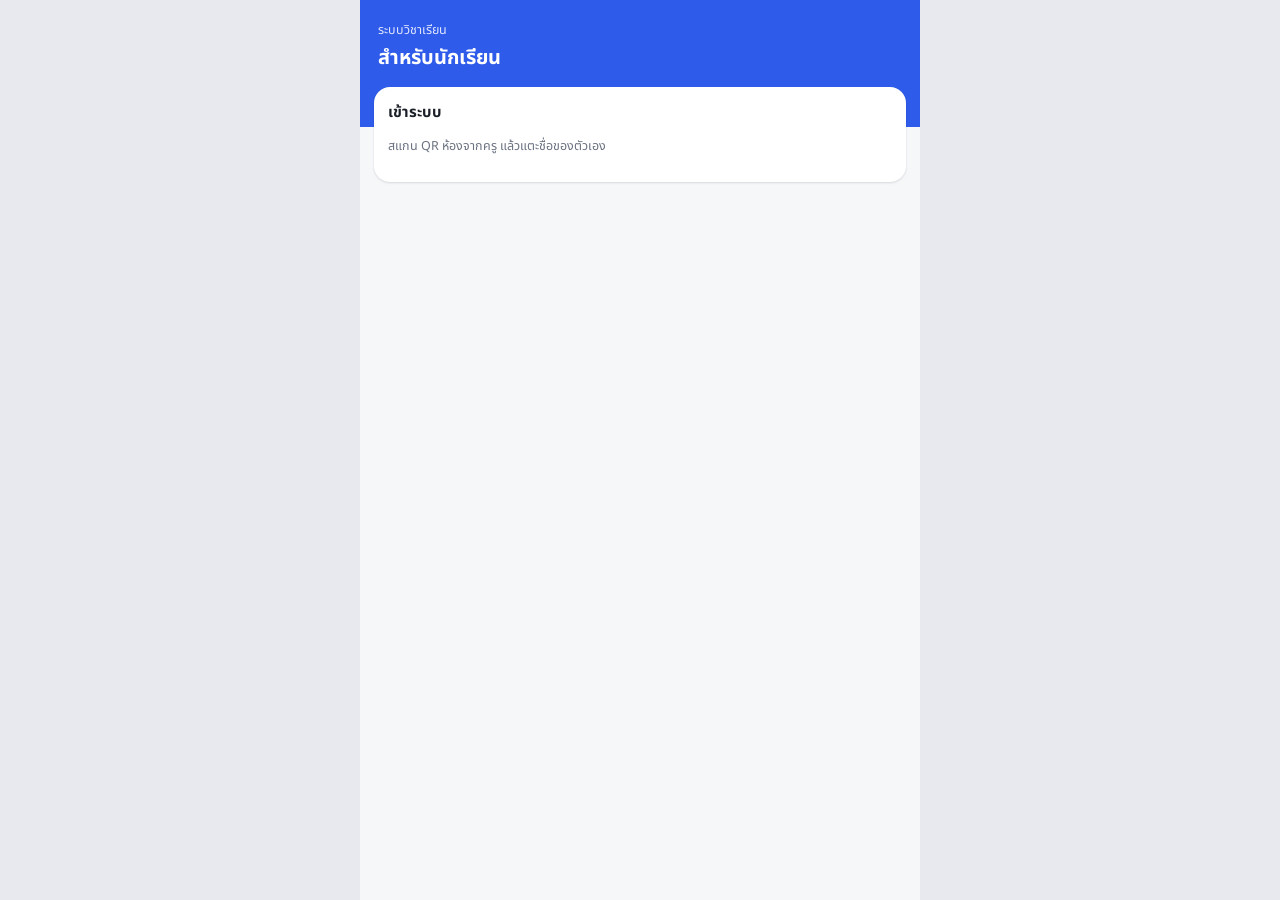
<file: index.html>
<!doctype html>
<html lang="th">
<head>
<meta charset="utf-8">
<meta name="viewport" content="width=device-width, initial-scale=1, viewport-fit=cover">
<meta name="theme-color" content="#2f5bea">
<title>ระบบวิชาเรียน</title>
<link rel="preconnect" href="https://fonts.googleapis.com">
<link rel="preconnect" href="https://fonts.gstatic.com" crossorigin>
<link href="https://fonts.googleapis.com/css2?family=Noto+Sans+Thai:wght@400;500;600;700;800&family=Noto+Sans+Thai+Looped:wght@700&display=swap" rel="stylesheet">
<link rel="stylesheet" href="css/theme.css">
<script src="config.js"></script>
</head>
<body>
<div class="app" id="app"><div class="loading">กำลังโหลด…</div></div>
<script type="module" src="js/app.js"></script>
</body>
</html>
</file>
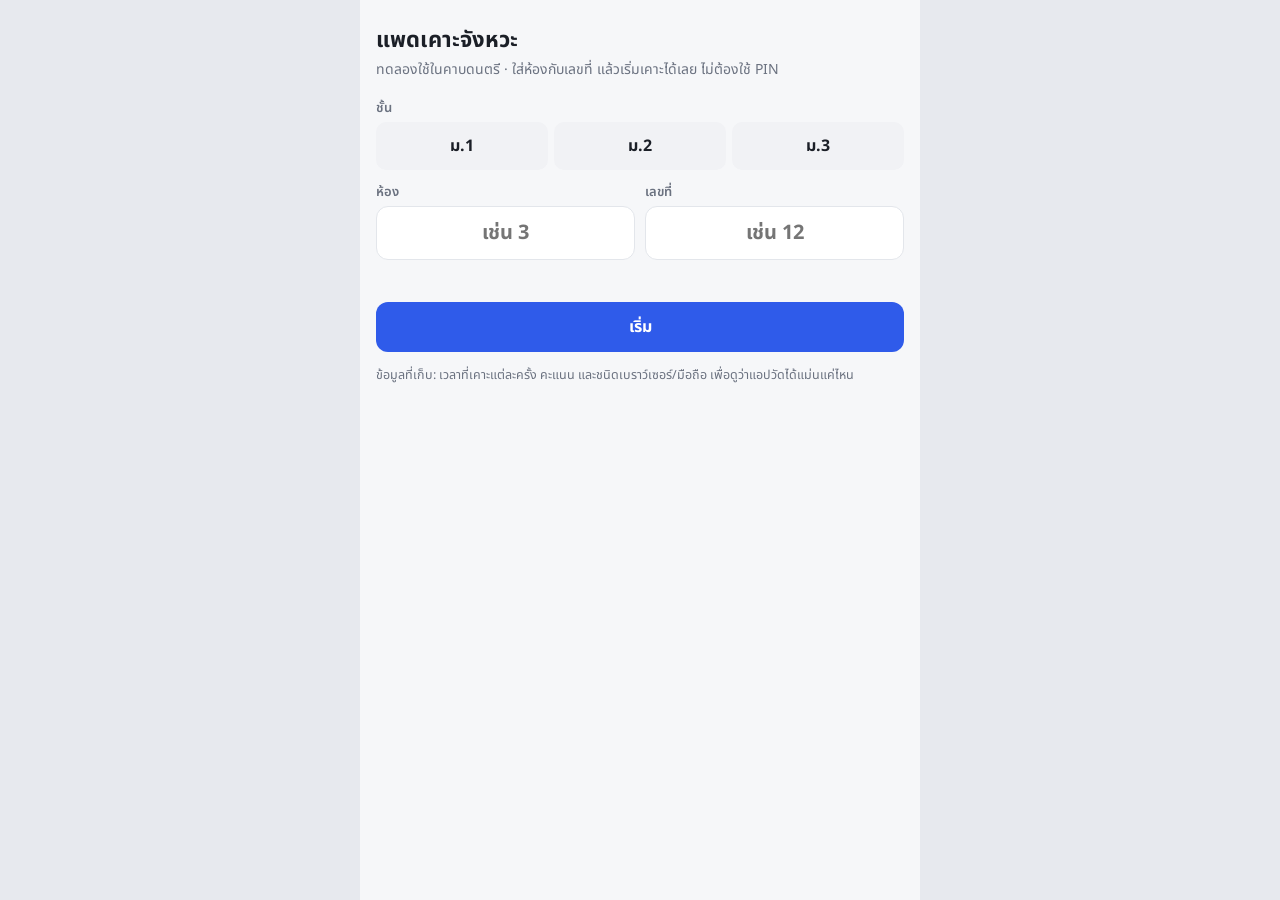
<file: music/index.html>
<!doctype html>
<html lang="th">
<head>
<meta charset="utf-8">
<meta name="viewport" content="width=device-width, initial-scale=1, viewport-fit=cover">
<meta name="theme-color" content="#1b1f27">
<title>แพดเคาะจังหวะ</title>
<link rel="preconnect" href="https://fonts.googleapis.com">
<link rel="preconnect" href="https://fonts.gstatic.com" crossorigin>
<link href="https://fonts.googleapis.com/css2?family=Noto+Sans+Thai:wght@400;500;600;700;800&display=swap" rel="stylesheet">
<link rel="stylesheet" href="../css/theme.css">
<link rel="stylesheet" href="music.css">
<script src="../config.js"></script>
</head>
<body>
<div class="app mt" id="app"><div class="loading">กำลังโหลด…</div></div>
<script type="module" src="pad.js"></script>
</body>
</html>
</file>
<file: css/theme.css>
/* ระบบวิชาเรียน — ชุดหน้าตากลาง (ยึดเดโม หน้า1-เดโม-ใหม่ / สั่งงาน-ส่งงาน-เดโม) */
:root{
  --page:#e7e9ee; --bg:#f6f7f9; --card:#ffffff; --ink:#1b1f27; --mute:#6b7280; --line:#e3e6eb;
  --pri:#2f5bea; --pri-soft:#e9eefe;
  --ok:#1f9d55; --ok-soft:#e6f6ec;
  --l1:#c78a00; --l1-soft:#fff5d6;
  --l2:#e2621b; --l2-soft:#ffeadb;
  --leave:#1d7fc4; --leave-soft:#e3f1fb;
  --act:#7b4ddb; --act-soft:#efe8fd;
  --abs:#d6343a; --abs-soft:#fde8e8;
  --shadow:0 1px 2px rgba(16,24,40,.06),0 1px 3px rgba(16,24,40,.08);
}
*{box-sizing:border-box;-webkit-tap-highlight-color:transparent}
html,body{margin:0;height:100%}
body{background:var(--page);font-family:"Noto Sans Thai",system-ui,sans-serif;color:var(--ink);font-size:15px}
button{font:inherit;color:inherit;cursor:pointer;border:0;background:none}
input,select,textarea{font:inherit;color:inherit}
a{color:var(--pri)}

/* ---------- กรอบแอป ---------- */
.app{max-width:560px;margin:0 auto;height:100vh;height:100dvh;background:var(--bg);position:relative;display:flex;flex-direction:column;overflow:hidden}
.body{flex:1;overflow-y:auto;padding-bottom:90px}
.pad{padding:12px}
.loading{padding:40px 16px;text-align:center;color:var(--mute)}

/* ---------- หัวจอ ---------- */
.hd{background:#fff;padding:10px 12px;border-bottom:1px solid var(--line);flex:none}
.hrow{display:flex;align-items:center;gap:8px}
.back{font-size:22px;padding:4px 8px 4px 0;line-height:1}
.cls{flex:1;min-width:0}
.cls b{font-size:17px;display:block;line-height:1.2}
.cls small{color:var(--mute);font-size:12.5px}
.pill{display:inline-flex;align-items:center;gap:4px;border-radius:999px;padding:4px 10px;font-size:12.5px;font-weight:600;white-space:nowrap}
.sync.ok{background:var(--ok-soft);color:var(--ok)}
.sync.off{background:#fff1e0;color:#b45309}
.sync.busy{background:var(--pri-soft);color:var(--pri)}

/* ---------- กล่องสีบอกความหมายการแตะ ---------- */
.phase{margin-top:10px;border-radius:16px;padding:10px 12px;display:flex;gap:10px;align-items:center;background:var(--pri-soft);transition:background .3s}
.phase .pl{flex:1;min-width:0}
.tapmean{font-size:22px;font-weight:800;line-height:1.15}
.tapmean em{font-style:normal;padding:0 8px;border-radius:8px;background:#fff}
.psub{font-size:12.5px;color:#3a4255;margin-top:3px}
.pbtn{display:flex;flex-direction:column;align-items:center;gap:2px}
.pbtn button{background:var(--pri);color:#fff;font-weight:700;border-radius:12px;padding:10px 18px;font-size:16px;box-shadow:var(--shadow);min-height:44px}
.pbtn small{font-size:11px;color:#3a4255;text-align:center;max-width:110px;line-height:1.25}
.phase.p2{background:var(--l1-soft)}
.phase.p2 .pbtn button{background:#a46f00}
.phase.late{background:var(--abs-soft)}
.phase.late .pbtn button{background:var(--abs)}
.phase.done{background:#eef0f3}

.counts{display:flex;gap:6px;flex-wrap:wrap;margin-top:8px}
.cnt{font-size:12px;border-radius:999px;padding:2px 9px;background:#f1f2f5;color:#3a4255}
.cnt b{font-weight:700}
.cnt.c-ok{background:var(--ok-soft);color:var(--ok)}
.cnt.c-l{background:var(--l1-soft);color:#8a5f00}
.cnt.c-l2{background:var(--l2-soft);color:var(--l2)}
.cnt.c-lv{background:var(--leave-soft);color:var(--leave)}
.cnt.c-act{background:var(--act-soft);color:var(--act)}
.cnt.c-abs{background:var(--abs-soft);color:var(--abs)}

/* ---------- ปุ่ม / ฟอร์ม ---------- */
.btn{border-radius:10px;padding:10px 14px;font-weight:600;font-size:14px;background:#f1f2f5;min-height:44px}
.btn.pri{background:var(--pri);color:#fff}
.btn.ok{background:var(--ok);color:#fff}
.btn.danger{background:var(--abs-soft);color:var(--abs)}
.btn.big{width:100%;font-size:16px;font-weight:700;padding:13px;border-radius:12px}
.btn:disabled{opacity:.5}
.field{display:block;margin:0 0 12px}
.field>span{display:block;font-size:13px;color:var(--mute);margin-bottom:4px;font-weight:600}
.field input,.field select,.field textarea{width:100%;padding:11px 12px;border:1px solid var(--line);border-radius:12px;background:#fff;min-height:44px}
.field input:focus,.field select:focus,.field textarea:focus{outline:none;border-color:var(--pri)}
.chips{display:flex;gap:6px;flex-wrap:wrap}
.chip{border-radius:10px;padding:9px 13px;font-weight:700;font-size:14px;background:#f1f2f5;min-height:40px}
.chip.sel{background:var(--pri);color:#fff}
.chip.l1{background:var(--l1-soft);color:#8a5f00}
.chip.l2{background:var(--l2-soft);color:var(--l2)}
.errmsg{color:var(--abs);font-size:13px;text-align:center;min-height:18px;margin:6px 0}
.hint{color:var(--mute);font-size:12.5px}
.empty{color:var(--mute);text-align:center;padding:28px 0;font-size:14px}

/* ---------- การ์ดทั่วไป / รายการ ---------- */
.s-card{background:#fff;border-radius:16px;padding:14px;box-shadow:var(--shadow);margin-bottom:10px}
.s-card h4{margin:0 0 8px;font-size:15px}
.sec-t{font-size:13px;font-weight:700;color:var(--mute);margin:14px 2px 6px}
.room{display:flex;align-items:center;gap:10px;width:100%;text-align:left;background:#fff;border-radius:14px;padding:12px 14px;box-shadow:var(--shadow);margin-bottom:8px;min-height:56px}
.room b{font-size:17px}
.room .grow{flex:1;min-width:0}
.room small{display:block;color:var(--mute);font-size:12.5px}
.room .live{background:var(--ok-soft);color:var(--ok);border-radius:999px;padding:2px 9px;font-size:12px;font-weight:700}
.lrow{display:flex;align-items:center;gap:10px;padding:10px 4px;border-bottom:1px solid var(--line);width:100%;text-align:left}
.lrow .no{width:26px;color:var(--mute);font-size:12px;text-align:right;flex:none}
.lrow .who{flex:1;min-width:0}
.lrow .who b{font-size:15px}
.lrow .who small{display:block;color:var(--mute);font-size:12px}
.tag{border-radius:8px;padding:2px 10px;font-size:12.5px;font-weight:700;white-space:nowrap}
.t-ok{background:var(--ok-soft);color:var(--ok)}
.t-l1{background:var(--l1-soft);color:#8a5f00}
.t-l2{background:var(--l2-soft);color:var(--l2)}
.t-lv{background:var(--leave-soft);color:var(--leave)}
.t-act{background:var(--act-soft);color:var(--act)}
.t-abs{background:var(--abs-soft);color:var(--abs)}
.t-none{background:#f1f2f5;color:var(--mute)}
.tabs{display:flex;gap:6px;margin-top:10px}
.tabs button{flex:1;border-radius:10px;padding:8px 6px;font-weight:700;font-size:13.5px;background:#f1f2f5;min-height:40px}
.tabs button.on{background:var(--ink);color:#fff}

/* ---------- การ์ดเช็คชื่อ ---------- */
.grid{display:grid;grid-template-columns:repeat(4,minmax(0,1fr));gap:7px;padding:10px 12px}
@media (max-width:370px){.grid{grid-template-columns:repeat(3,minmax(0,1fr))}}
.card{background:var(--card);border:1.5px dashed #c9ced6;border-radius:14px;min-height:82px;padding:6px 4px;text-align:center;position:relative;user-select:none;-webkit-user-select:none;-webkit-touch-callout:none;touch-action:manipulation;transition:transform .12s,background .2s}
.card.pressing{transform:scale(.95)}
.card .no{position:absolute;top:4px;left:7px;font-size:10.5px;color:var(--mute)}
.card .nick{font-weight:700;font-size:16px;margin-top:11px;line-height:1.2;word-break:break-word}
.card .nm{font-size:10.5px;color:var(--mute);white-space:nowrap;overflow:hidden;text-overflow:ellipsis;padding:0 2px}
.card .st{font-size:11.5px;font-weight:700;margin-top:3px;min-height:16px}
.card .mark{position:absolute;top:3px;right:5px;font-size:11px}
.card.hide{display:none}
.card.s-P{border:1.5px solid var(--ok);background:var(--ok-soft)}.card.s-P .st{color:var(--ok)}
.card.s-L{border:1.5px solid var(--l1);background:var(--l1-soft)}.card.s-L .st{color:#8a5f00}
.card.s-M{border:1.5px solid var(--l2);background:var(--l2-soft)}.card.s-M .st{color:var(--l2)}
.card.s-S,.card.s-B{border:1.5px solid var(--leave);background:var(--leave-soft)}.card.s-S .st,.card.s-B .st{color:var(--leave)}
.card.s-E{border:1.5px solid var(--act);background:var(--act-soft)}.card.s-E .st{color:var(--act)}
.card.s-A{border:1.5px solid var(--abs);background:var(--abs-soft)}.card.s-A .st{color:var(--abs)}
.searchbox{margin:8px 12px 0}
.searchbox input{width:100%;padding:10px 12px;border:1px solid var(--line);border-radius:12px;background:#fff;min-height:44px}

/* ---------- แถบล่าง ---------- */
.bbar{position:absolute;left:0;right:0;bottom:0;background:#fff;border-top:1px solid var(--line);display:flex;align-items:center;padding:8px 10px calc(8px + env(safe-area-inset-bottom));gap:6px;z-index:4}
.bb{display:flex;flex-direction:column;align-items:center;font-size:11px;color:#3a4255;padding:4px 6px;border-radius:10px;min-width:52px;min-height:44px;white-space:nowrap;justify-content:center}
.bb .i{font-size:19px;line-height:1.1}
.bb:disabled{opacity:.35}
.bb.wide{flex-direction:row;gap:6px;font-size:14px;font-weight:700;background:var(--abs-soft);color:var(--abs);padding:10px 14px}
.spacer{flex:1}

/* ---------- toast ---------- */
.toast{position:absolute;left:12px;right:12px;bottom:76px;background:#1b1f27;color:#fff;border-radius:12px;padding:10px 12px;display:flex;align-items:center;gap:10px;font-size:14px;z-index:20;transform:translateY(20px);opacity:0;pointer-events:none;transition:.2s}
.toast.on{transform:none;opacity:1;pointer-events:auto}
.toast span{flex:1}
.toast button{color:#9fb6ff;font-weight:700}

/* ---------- แผ่นเลื่อนขึ้น ---------- */
.scrim{position:absolute;inset:0;background:rgba(15,20,30,.35);z-index:8;opacity:0;pointer-events:none;transition:.2s}
.scrim.on{opacity:1;pointer-events:auto}
.sheet{position:absolute;left:0;right:0;bottom:0;background:#fff;border-radius:20px 20px 0 0;z-index:9;transform:translateY(105%);transition:transform .22s ease;max-height:88%;display:flex;flex-direction:column}
.sheet.on{transform:none}
.sh-h{padding:10px 16px 6px;text-align:center}
.grab{width:40px;height:4px;border-radius:4px;background:#d3d7de;margin:0 auto 8px}
.sh-h b{font-size:17px;display:block}
.sh-h small{color:var(--mute);font-size:13px}
.sh-b{overflow-y:auto;padding:6px 14px 10px}
.sh-f{padding:4px 16px calc(16px + env(safe-area-inset-bottom));display:flex;gap:8px}
.sh-f .btn{flex:1}
.opt{display:flex;align-items:center;gap:12px;width:100%;text-align:left;padding:12px;border-radius:14px;background:#f6f7f9;margin-bottom:7px;min-height:48px}
.opt .dot{width:12px;height:12px;border-radius:50%;flex:none}
.opt .t{flex:1}
.opt .t b{display:block;font-size:15.5px}
.opt .t small{color:var(--mute);font-size:12px}

/* ---------- สรุปท้ายคาบ ---------- */
.sum{margin:10px 12px 0;background:#fff;border-radius:16px;box-shadow:var(--shadow);padding:12px 14px}
.sg{border-top:1px solid var(--line);padding:9px 0}
.sg:first-child{border-top:0}
.sg-t{display:flex;align-items:center;gap:8px;font-weight:700;font-size:14px}
.sg-t .n{margin-left:auto;font-size:13px;color:var(--mute);font-weight:600}
.sg-nos{font-size:20px;font-weight:800;letter-spacing:.5px;margin:2px 0;line-height:1.3}
.sg-who{font-size:12.5px;color:#3a4255;line-height:1.6}

/* ---------- นักเรียน ---------- */
.s-hd{background:var(--pri);color:#fff;padding:18px 18px 54px;flex:none}
.s-hd small{opacity:.85}
.s-hd b{font-size:20px;display:block;margin-top:2px}
.s-body{flex:1;overflow-y:auto;padding:0 14px 24px;margin-top:-40px}
.pinin{display:flex;gap:8px;justify-content:center;margin:10px 0}
.pinin input{width:52px;height:60px;text-align:center;font-size:28px;font-weight:800;border:2px solid var(--line);border-radius:12px;background:#fff}
.pinin input:focus{outline:none;border-color:var(--pri)}
.work{display:block;width:100%;text-align:left}
.work .due{font-size:13px;color:#3a4255;margin-top:2px}
.work .due.today{color:var(--abs);font-weight:700}
.thumbs{display:grid;grid-template-columns:repeat(3,1fr);gap:8px;margin:10px 0}
.thumb{position:relative;aspect-ratio:1/1;border-radius:12px;overflow:hidden;background:#eef0f3}
.thumb img{width:100%;height:100%;object-fit:cover;display:block}
.thumb button{position:absolute;top:4px;right:4px;width:28px;height:28px;border-radius:50%;background:rgba(0,0,0,.6);color:#fff;font-weight:800}
.addpic{aspect-ratio:1/1;border-radius:12px;border:2px dashed #c9ced6;display:flex;flex-direction:column;align-items:center;justify-content:center;color:var(--mute);font-size:13px;font-weight:600;gap:2px}
.addpic .i{font-size:26px}
.bar{height:8px;border-radius:8px;background:#e3e6eb;overflow:hidden;margin:8px 0}
.bar i{display:block;height:100%;background:var(--pri);width:0;transition:width .3s}
.qr{display:flex;flex-direction:column;align-items:center;gap:10px;padding:10px 0}
.qr svg,.qr img{width:min(78vw,320px);height:auto}
.banner{background:var(--pri-soft);color:#24357a;border-radius:12px;padding:10px 12px;font-size:13px;display:flex;gap:8px;align-items:flex-start;margin-bottom:10px}
.banner button{margin-left:auto;font-weight:700;color:var(--pri)}

/* ---------- เวลาวิ่ง ---------- */
.clock{display:flex;gap:14px;align-items:baseline;margin-top:8px;font-size:13px;color:#3a4255}
.clock b{font-size:20px;font-weight:800;font-variant-numeric:tabular-nums;color:var(--ink);letter-spacing:.5px}
.clock.over{color:var(--abs)}
.clock.over b{color:var(--abs)}
.room .btn{padding:8px 10px;font-size:13.5px;flex:none}
.room .live{display:inline-block;margin-top:2px}

/* ---------- รูปนักเรียนบนการ์ด ---------- */
.countrow{display:flex;align-items:flex-start;gap:8px;margin-top:8px}
.countrow .counts{flex:1;margin-top:0}
.phtog{display:flex;align-items:center;gap:5px;font-size:12px;font-weight:600;color:#3a4255;padding:1px 0 1px 4px;flex:none;min-height:28px}
.sw{width:30px;height:18px;border-radius:999px;background:#c9ced6;position:relative;transition:background .2s}
.sw .knob{position:absolute;top:2px;left:2px;width:14px;height:14px;border-radius:50%;background:#fff;box-shadow:0 1px 2px rgba(0,0,0,.25);transition:left .2s}
.phtog.on .sw{background:var(--pri)}
.phtog.on .sw .knob{left:14px}
.card .pic{display:none}
.grid.photo .card{padding:4px 4px 6px;border-style:solid}
.grid.photo .card:not([class*="s-"]){border:1.5px dashed #c9ced6}
.grid.photo .card .pic{display:block;width:100%;aspect-ratio:1/1;border-radius:10px;overflow:hidden;position:relative}
.grid.photo .card .pic img{width:100%;height:100%;object-fit:cover;display:block}
.grid.photo .card .pic .ini{position:absolute;inset:0;display:grid;place-items:center;font-size:28px;font-weight:700;color:#fff;font-family:"Noto Sans Thai Looped","Noto Sans Thai",sans-serif}
.grid.photo .card .no{top:6px;left:6px;z-index:1;background:rgba(255,255,255,.92);border-radius:6px;padding:0 4px;font-weight:700;color:var(--ink)}
.grid.photo .card .mark{z-index:1}
.grid.photo .card .nick{margin-top:4px;font-size:14.5px}
.grid.photo .card .nm{display:none}
.grid.photo .card.s-A .pic{filter:grayscale(1)}

/* ---------- ปุ่มสลับ สาย 1 / สาย 2 ---------- */
.seg{display:inline-flex;background:#fff;border-radius:12px;padding:3px;gap:3px;vertical-align:middle}
.seg button{font-size:18px;font-weight:800;padding:6px 12px;border-radius:9px;color:#6b7280;min-height:40px}
.seg button.on.l1{background:var(--l1);color:#fff}
.seg button.on.l2{background:var(--l2);color:#fff}
.phase.p2.m2{background:var(--l2-soft)}
</file>
<file: music/music.css>
/* แพดทดลองภาคสนาม — สีชุดเดียวกับระบบวิชาเรียน + โหมดเคาะพื้นมืด (ข้อ 10) */
:root{
  --warn:#b45309; --warn-soft:#fff1e0; --bad:#d6343a; --bad-soft:#fde8e8;
  --dark:#1b1f27; --onDark:#ffffff; --onDark2:#aab3c5; --padc:#22283a; --pad-hit:#3a4566; --pad-btn:#2c3346;
}
[hidden]{display:none!important}
.mt{background:var(--dark);color:var(--onDark)}
.mt .nota{width:100%;height:auto;display:block;color:var(--ink)}
.nota .ln{stroke:#9aa1ad;stroke-width:1}
.nota .bl{stroke:#6b7280;stroke-width:1.3}
.nota .ts{font:700 13px "Noto Sans Thai",system-ui,sans-serif;fill:var(--ink)}
.nota .syl{font:500 10px "Noto Sans Thai",system-ui,sans-serif;fill:var(--mute)}

/* ---------- ลงชื่อ (ห้อง + เลขที่) ---------- */
.mt-reg{flex:1;overflow-y:auto;background:var(--bg);color:var(--ink);padding:20px 16px 32px}
.mt-reg h1{font-size:22px;margin:4px 0 2px}
.mt-reg .lead{color:var(--mute);font-size:14px;margin:0 0 18px}
.mt-reg .row2{display:grid;grid-template-columns:1fr 1fr;gap:10px}
.mt-reg .chips .chip{flex:1;min-height:48px;font-size:16px}
.mt-reg .field input{font-size:20px;font-weight:700;text-align:center}

/* ---------- แพด ---------- */
.mt-top{display:flex;align-items:center;gap:8px;padding:10px 12px 4px;flex:none}
.mt-top .who{font-weight:700;font-size:15px;flex:1;min-width:0;white-space:nowrap;overflow:hidden;text-overflow:ellipsis}
.mt-top .who small{color:var(--onDark2);font-weight:500;font-size:12px;margin-left:4px}
.mt-pill{border-radius:999px;padding:4px 10px;font-size:12px;font-weight:600;background:var(--pad-btn);color:#c9cfdb;white-space:nowrap}
.mt-pill.ok{background:rgba(31,157,85,.22);color:#7be0a6}
.mt-pill.wait{background:rgba(180,83,9,.28);color:#ffc98a}
.mt-pill.line{background:#06c755;color:#fff}
.mt-link{color:var(--onDark2);font-size:12.5px;text-decoration:underline;padding:6px 2px;min-height:32px}

.mt-items{display:grid;grid-template-columns:repeat(4,1fr);gap:6px;padding:6px 10px 8px;flex:none}
.mt-items button{background:var(--pad-btn);color:var(--onDark);border-radius:12px;min-height:52px;display:flex;flex-direction:column;align-items:center;justify-content:center;line-height:1.15;padding:4px 2px}
.mt-items button b{font-size:17px}
.mt-items button small{font-size:10.5px;color:var(--onDark2);white-space:nowrap;overflow:hidden;text-overflow:ellipsis;max-width:100%}
.mt-items button.on{background:var(--pri);box-shadow:0 0 0 2px #7d9bff inset}
.mt-items button.on small{color:#dfe6ff}

.mt-nota{background:var(--card);color:var(--ink);margin:0 10px;border-radius:14px;padding:6px 8px 2px;min-height:110px;display:flex;flex-direction:column;justify-content:center;flex:none}
.mt-nota .cap{display:flex;justify-content:space-between;align-items:baseline;gap:8px;font-size:13px;padding:2px 2px 0}
.mt-nota .cap b{font-size:14px}
.mt-nota .cap span{color:var(--mute)}
.mt-wait{text-align:center;color:var(--mute);font-size:14px;padding:12px 8px}
.mt-wait b{display:block;color:var(--ink);font-size:17px;margin-bottom:2px}

.mt-mrow{display:flex;align-items:center;justify-content:space-between;gap:8px;padding:8px 12px 0;min-height:46px;flex:none}
.mt-count{font-size:13px;color:var(--onDark2)}
.mt-chip{border-radius:999px;padding:6px 12px;font-size:14px;font-weight:700;display:inline-flex;gap:6px;align-items:center;min-height:38px;color:#fff;background:var(--pad-btn)}
.mt-chip.ok{background:var(--ok)} .mt-chip.warn{background:var(--warn)} .mt-chip.bad{background:var(--bad)}
.mt-chip.pop{animation:mtpop .35s ease-out}
@keyframes mtpop{from{transform:scale(.7)}to{transform:scale(1)}}

.mt-pad{flex:1;margin:8px 10px;border-radius:22px;background:var(--padc);display:flex;flex-direction:column;align-items:center;justify-content:center;gap:6px;touch-action:none;user-select:none;-webkit-user-select:none;-webkit-touch-callout:none;cursor:pointer;min-height:180px;text-align:center;padding:0 16px;transition:background .06s}
.mt-pad.hit{background:var(--pad-hit)}
.mt-pad .big{font-size:76px;font-weight:800;line-height:1;font-variant-numeric:tabular-nums}
.mt-pad .big.word{font-size:36px}
.mt-pad .hint{font-size:14px;color:var(--onDark2);max-width:300px}
.mt-bot{display:flex;gap:8px;padding:0 10px calc(10px + env(safe-area-inset-bottom,0px));flex:none}
.mt-bot .btn{flex:1;background:var(--pad-btn);color:var(--onDark);font-size:13.5px}

/* ---------- แผ่นผล ---------- */
.mt-sheet{position:absolute;inset:0;background:rgba(15,18,28,.55);display:flex;align-items:flex-end;z-index:30}
.mt-sheet .in{background:var(--bg);color:var(--ink);width:100%;border-radius:18px 18px 0 0;padding:14px 14px calc(14px + env(safe-area-inset-bottom,0px));display:flex;flex-direction:column;gap:10px;max-height:88%;overflow-y:auto}
.mt-sheet .hrow{display:flex;align-items:center;gap:8px}
.mt-sheet .hrow .grow{flex:1;min-width:0}
.mt-card{background:var(--card);border-radius:14px;box-shadow:var(--shadow);padding:12px}
.mt-score{display:flex;align-items:baseline;gap:8px}
.mt-score b{font-size:52px;line-height:1;font-weight:800}
.mt-score span{font-size:18px;color:var(--mute)}
.mt-stat4{display:grid;grid-template-columns:repeat(4,1fr);gap:6px;text-align:center;margin-top:10px}
.mt-stat4 div{background:#f1f2f5;border-radius:10px;padding:6px 2px}
.mt-stat4 b{display:block;font-size:18px}
.mt-stat4 small{font-size:11px;color:var(--mute)}
.mt-hist{display:flex;flex-direction:column;gap:4px}
.mt-hist button{display:flex;justify-content:space-between;align-items:center;padding:8px 10px;border-radius:10px;background:var(--card);border:1px solid var(--line);font-size:13px;min-height:42px;text-align:left}
.small{font-size:12.5px;color:var(--mute)}
@media (prefers-reduced-motion:reduce){.mt-chip.pop{animation:none}}
@media (max-height:620px){.mt-pad .big{font-size:56px}.mt-items button{min-height:44px}}
</file>
